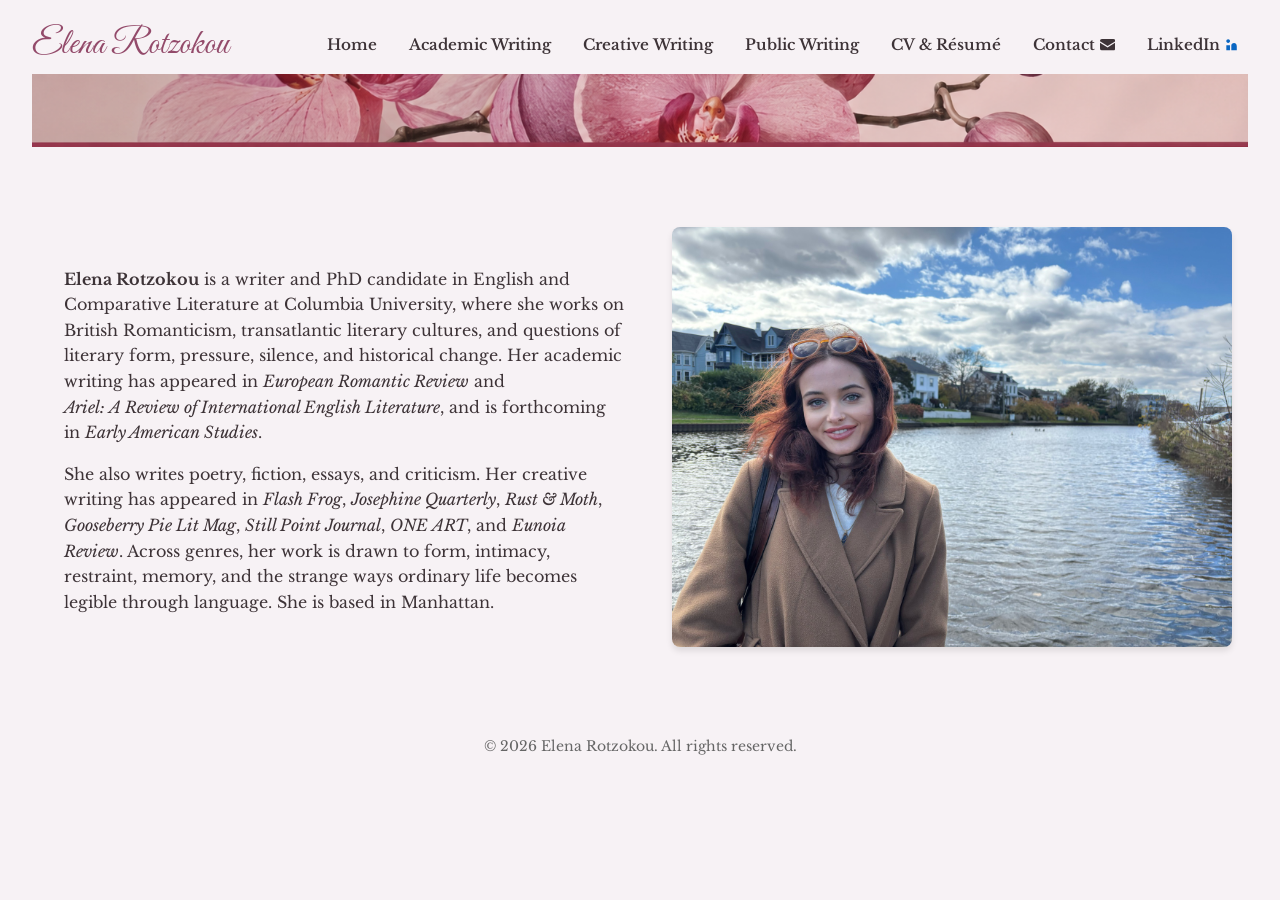
<file: index.html>
<!DOCTYPE html>
<html lang="en">
<head>
    <meta charset="UTF-8" />
    <meta name="viewport" content="width=device-width, initial-scale=1.0" />
    <title>Elena Rotzokou&nbsp;| Home</title>
    <link rel="stylesheet" href="style.css" />
</head>
<body>
    <header>
        <div class="brand">
            <a href="index.html">Elena Rotzokou</a>
        </div>
        <nav>
            <a href="index.html">Home</a>
            <a href="academic.html">Academic Writing</a>
            <a href="creative.html">Creative Writing</a>
            <a href="public.html">Public Writing</a>
            <a href="cv_resume.html">CV & Résumé</a>
            <a href="contact.html">Contact
                <svg class="icon contact-icon" viewBox="0 0 16 16" xmlns="http://www.w3.org/2000/svg"><path d="M0 4a2 2 0 012-2h12a2 2 0 012 2v0.5l-8 5-8-5V4z"/><path d="M0 6v6a2 2 0 002 2h12a2 2 0 002-2V6l-8 5-8-5z"/></svg>
            </a>
            <a href="https://www.linkedin.com/in/elena-rotzokou-7261281b7/" target="_blank" class="linkedin-link">LinkedIn
                <svg class="icon linkedin" viewBox="0 0 24 24" xmlns="http://www.w3.org/2000/svg"><path d="M4.98 3.5C3.34 3.5 2 4.84 2 6.5s1.34 3 2.98 3C6.62 9.5 8 8.16 8 6.5S6.62 3.5 4.98 3.5zM2.1 12.85V21h5.76v-8.15H2.1zm7.9 0V21h5.77v-4.67c0-2.58-2.92-2.41-2.92 0V21h5.76v-6.42c0-7.05-8.85-6.79-8.85 0z"/></svg>
            </a>
        </nav>
        <img class="divider" src="images/divider.png" alt="Decorative divider" />
    </header>
    <main>
        <section class="hero">
            <div class="hero-text">
                <p>
                    <strong>Elena Rotzokou</strong> is a writer and PhD candidate in
                    English and Comparative Literature at Columbia University, where she works on British Romanticism,
                    transatlantic literary cultures, and questions of literary form, pressure, silence, and historical
                    change. Her academic writing has appeared in
                    <em>European Romantic Review</em> and
                    <em>Ariel: A Review of International English Literature</em>, and is forthcoming in
                    <em>Early American Studies</em>.
                </p>
                <p>
                    She also writes poetry, fiction, essays, and criticism. Her creative writing has appeared in
                    <em>Flash Frog</em>, <em>Josephine Quarterly</em>, <em>Rust & Moth</em>, <em>Gooseberry Pie Lit Mag</em>,
                    <em>Still Point Journal</em>, <em>ONE ART</em>, and <em>Eunoia Review</em>. Across genres, her work is
                    drawn to form, intimacy, restraint, memory, and the strange ways ordinary life becomes
                    legible through language. She is based in Manhattan.
                </p>
            </div>
            <div class="hero-image">
                <img src="images/elena-photo.jpeg" alt="Portrait" />
            </div>
        </section>
    </main>
    <footer class="footer">
        © 2026 Elena Rotzokou. All rights reserved.
    </footer>
</body>
</html>
</file>
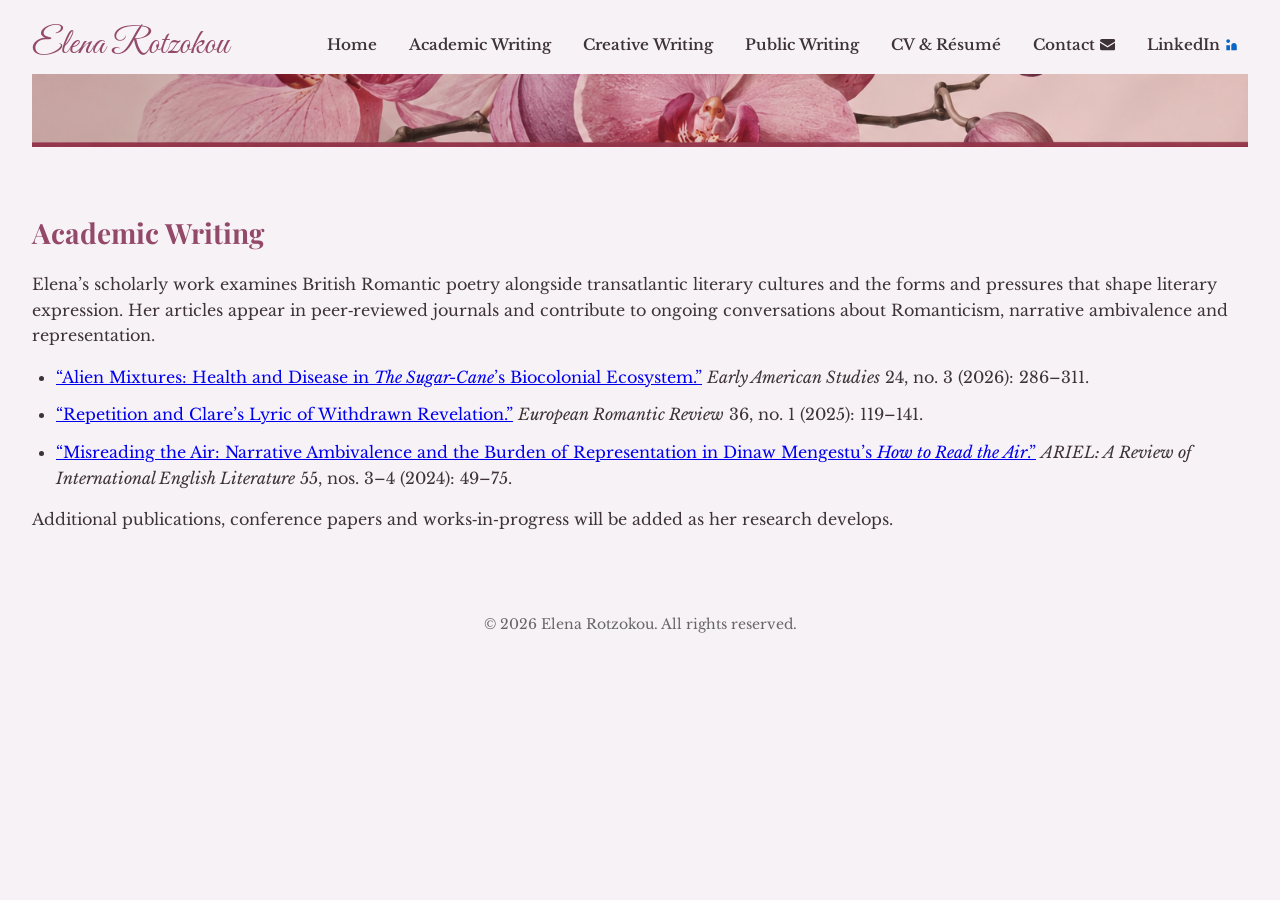
<file: academic.html>
<!DOCTYPE html>
<html lang="en">
<head>
    <meta charset="UTF-8" />
    <meta name="viewport" content="width=device-width, initial-scale=1.0" />
    <title>Elena Rotzokou | Academic Writing</title>
    <link rel="stylesheet" href="style.css" />
</head>
<body>
    <header>
        <div class="brand">
            <a href="index.html">Elena Rotzokou</a>
        </div>
        <nav>
            <a href="index.html">Home</a>
            <a href="academic.html">Academic Writing</a>
            <a href="creative.html">Creative Writing</a>
            <a href="public.html">Public Writing</a>
            <a href="cv_resume.html">CV & Résumé</a>
            <a href="contact.html">Contact
                <svg class="icon contact-icon" viewBox="0 0 16 16" xmlns="http://www.w3.org/2000/svg"><path d="M0 4a2 2 0 012-2h12a2 2 0 012 2v0.5l-8 5-8-5V4z"/><path d="M0 6v6a2 2 0 002 2h12a2 2 0 002-2V6l-8 5-8-5z"/></svg>
            </a>
            <a href="https://www.linkedin.com/in/elena-rotzokou-7261281b7/" target="_blank" class="linkedin-link">LinkedIn
                <svg class="icon linkedin" viewBox="0 0 24 24" xmlns="http://www.w3.org/2000/svg"><path d="M4.98 3.5C3.34 3.5 2 4.84 2 6.5s1.34 3 2.98 3C6.62 9.5 8 8.16 8 6.5S6.62 3.5 4.98 3.5zM2.1 12.85V21h5.76v-8.15H2.1zm7.9 0V21h5.77v-4.67c0-2.58-2.92-2.41-2.92 0V21h5.76v-6.42c0-7.05-8.85-6.79-8.85 0z"/></svg>
            </a>
        </nav>
        <img class="divider" src="images/divider.png" alt="Decorative divider" />
    </header>
    <main>
        <section class="section">
            <h2>Academic Writing</h2>
            <p>Elena’s scholarly work examines British Romantic poetry alongside transatlantic literary cultures and the forms and pressures that shape literary expression. Her articles appear in peer‑reviewed journals and contribute to ongoing conversations about Romanticism, narrative ambivalence and representation.</p>
            <ul>
                <li><a href="https://doi.org/10.1353/eam.2026.a997609" target="_blank">“Alien Mixtures: Health and Disease in <cite>The Sugar-Cane</cite>’s Biocolonial Ecosystem.”</a> <span><em>Early American Studies</em> 24, no. 3 (2026): 286–311.</span></li>
                <li><a href="https://doi.org/10.1080/10509585.2025.2454552" target="_blank">“Repetition and Clare’s Lyric of Withdrawn Revelation.”</a> <span><em>European Romantic Review</em> 36, no. 1 (2025): 119–141.</span></li>
                <li><a href="https://journalhosting.ucalgary.ca/index.php/ariel/article/view/75650" target="_blank">“Misreading the Air: Narrative Ambivalence and the Burden of Representation in Dinaw Mengestu’s <cite>How to Read the Air</cite>.”</a> <span><em>ARIEL: A Review of International English Literature</em> 55, nos. 3–4 (2024): 49–75.</span></li>
            </ul>
            <p>Additional publications, conference papers and works‑in‑progress will be added as her research develops.</p>
        </section>
    </main>
    <footer class="footer">
        © 2026 Elena Rotzokou. All rights reserved.
    </footer>
</body>
</html>
</file>
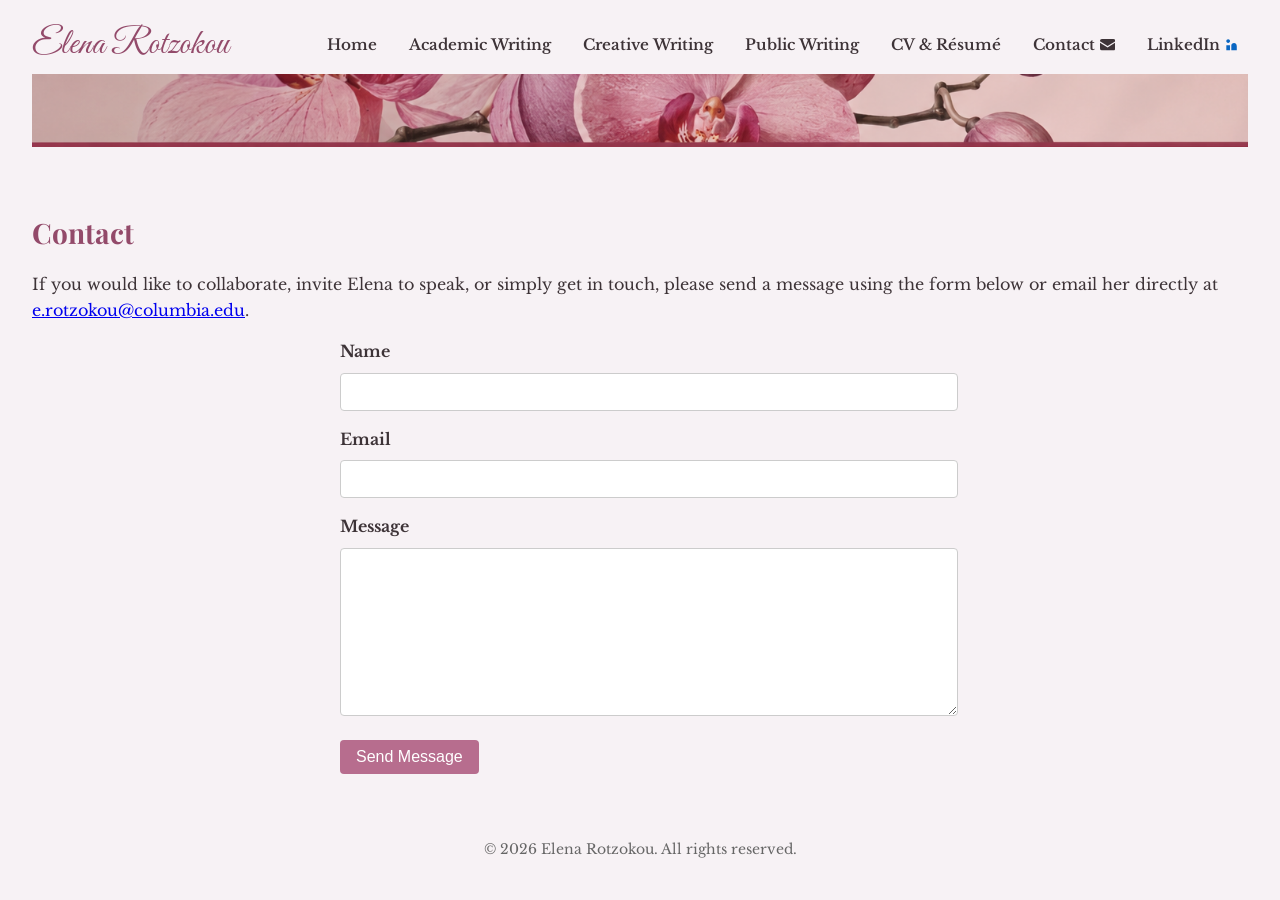
<file: contact.html>
<!DOCTYPE html>
<html lang="en">
<head>
    <meta charset="UTF-8" />
    <meta name="viewport" content="width=device-width, initial-scale=1.0" />
    <title>Elena Rotzokou | Contact</title>
    <link rel="stylesheet" href="style.css" />
</head>
<body>
    <header>
        <div class="brand">
            <a href="index.html">Elena Rotzokou</a>
        </div>
        <nav>
            <a href="index.html">Home</a>
            <a href="academic.html">Academic Writing</a>
            <a href="creative.html">Creative Writing</a>
            <a href="public.html">Public Writing</a>
            <a href="cv_resume.html">CV & Résumé</a>
            <a href="contact.html">Contact
                <svg class="icon contact-icon" viewBox="0 0 16 16" xmlns="http://www.w3.org/2000/svg"><path d="M0 4a2 2 0 012-2h12a2 2 0 012 2v0.5l-8 5-8-5V4z"/><path d="M0 6v6a2 2 0 002 2h12a2 2 0 002-2V6l-8 5-8-5z"/></svg>
            </a>
            <a href="https://www.linkedin.com/in/elena-rotzokou-7261281b7/" target="_blank">LinkedIn
                <svg class="icon linkedin" viewBox="0 0 24 24" xmlns="http://www.w3.org/2000/svg"><path d="M4.98 3.5C3.34 3.5 2 4.84 2 6.5s1.34 3 2.98 3C6.62 9.5 8 8.16 8 6.5S6.62 3.5 4.98 3.5zM2.1 12.85V21h5.76v-8.15H2.1zm7.9 0V21h5.77v-4.67c0-2.58-2.92-2.41-2.92 0V21h5.76v-6.42c0-7.05-8.85-6.79-8.85 0z"/></svg>
            </a>
        </nav>
        <img class="divider" src="images/divider.png" alt="Decorative divider" />
    </header>
    <main>
        <section class="section">
            <h2>Contact</h2>
            <p>If you would like to collaborate, invite Elena to speak, or simply get in touch, please send a message using the form below or email her directly at <a href="mailto:e.rotzokou@columbia.edu">e.rotzokou@columbia.edu</a>.</p>
            <form action="#" method="post">
                <label for="name">Name</label>
                <input type="text" id="name" name="name" required />

                <label for="email">Email</label>
                <input type="email" id="email" name="email" required />

                <label for="message">Message</label>
                <textarea id="message" name="message" required></textarea>

                <button type="submit">Send Message</button>
            </form>
        </section>
    </main>
    <footer class="footer">
        © 2026 Elena Rotzokou. All rights reserved.
    </footer>
</body>
</html>
</file>
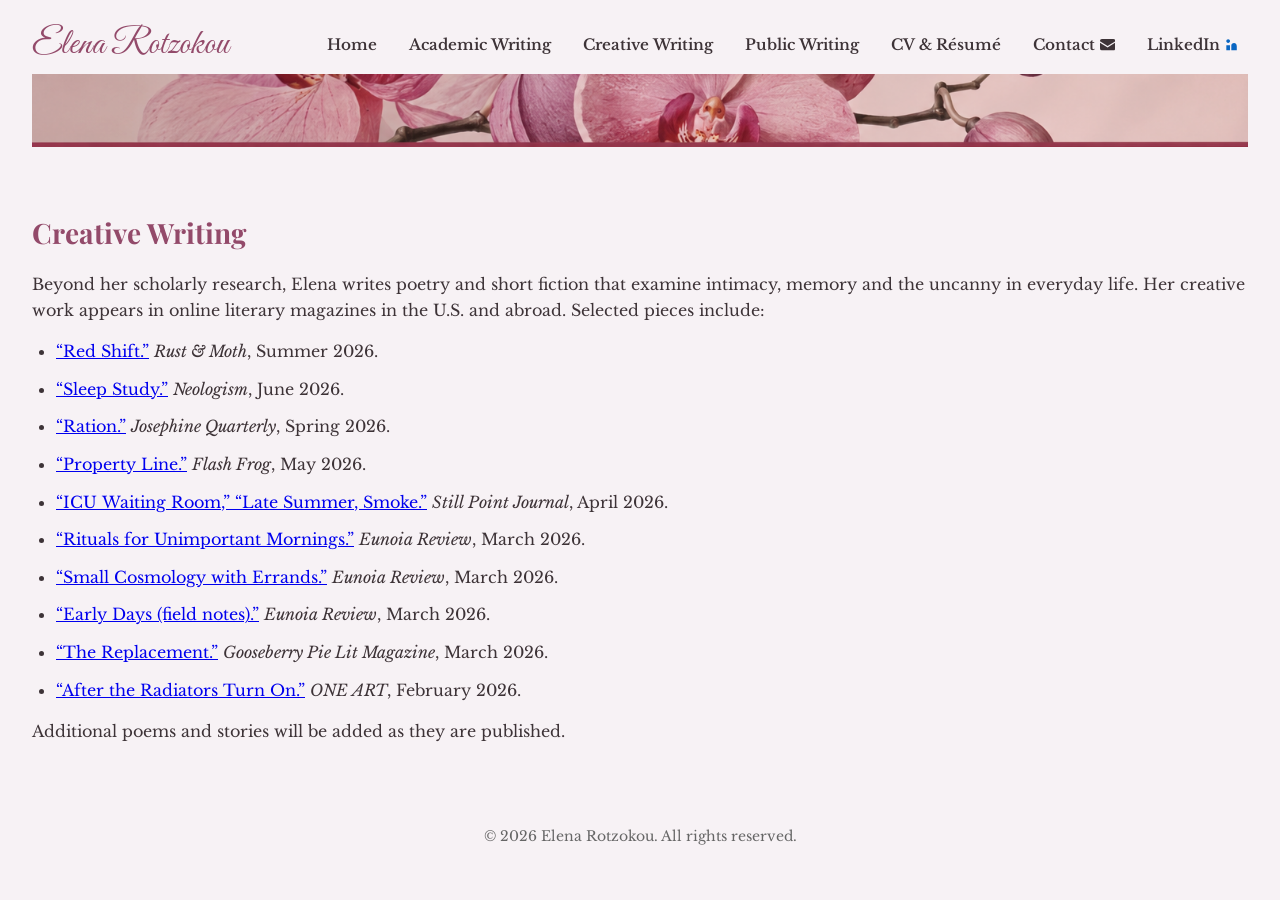
<file: creative.html>
<!DOCTYPE html>
<html lang="en">
<head>
    <meta charset="UTF-8" />
    <meta name="viewport" content="width=device-width, initial-scale=1.0" />
    <title>Elena Rotzokou | Creative Writing</title>
    <link rel="stylesheet" href="style.css" />
</head>
<body>
    <header>
        <div class="brand">
            <a href="index.html">Elena Rotzokou</a>
        </div>
        <nav>
            <a href="index.html">Home</a>
            <a href="academic.html">Academic Writing</a>
            <a href="creative.html">Creative Writing</a>
            <a href="public.html">Public Writing</a>
            <a href="cv_resume.html">CV & Résumé</a>
            <a href="contact.html">Contact
                <svg class="icon contact-icon" viewBox="0 0 16 16" xmlns="http://www.w3.org/2000/svg"><path d="M0 4a2 2 0 012-2h12a2 2 0 012 2v0.5l-8 5-8-5V4z"/><path d="M0 6v6a2 2 0 002 2h12a2 2 0 002-2V6l-8 5-8-5z"/></svg>
            </a>
            <a href="https://www.linkedin.com/in/elena-rotzokou-7261281b7/" target="_blank">LinkedIn
                <svg class="icon linkedin" viewBox="0 0 24 24" xmlns="http://www.w3.org/2000/svg"><path d="M4.98 3.5C3.34 3.5 2 4.84 2 6.5s1.34 3 2.98 3C6.62 9.5 8 8.16 8 6.5S6.62 3.5 4.98 3.5zM2.1 12.85V21h5.76v-8.15H2.1zm7.9 0V21h5.77v-4.67c0-2.58-2.92-2.41-2.92 0V21h5.76v-6.42c0-7.05-8.85-6.79-8.85 0z"/></svg>
            </a>
        </nav>
        <img class="divider" src="images/divider.png" alt="Decorative divider" />
    </header>
    <main>
        <section class="section">
            <h2>Creative Writing</h2>
            <p>Beyond her scholarly research, Elena writes poetry and short fiction that examine intimacy, memory and the uncanny in everyday life. Her creative work appears in online literary magazines in the U.S. and abroad. Selected pieces include:</p>
            <ul>
                <li><a href="https://rustandmoth.com/work/red-shift/" target="_blank">“Red Shift.”</a> <span><em>Rust &amp; Moth</em>, Summer 2026.</span></li>
                <li><a href="https://www.neologismpoetry.com/May-2026/#er" target="_blank">“Sleep Study.”</a> <span><em>Neologism</em>, June 2026.</span></li>
                <li><a href="https://www.josephinequarterly.com/elena-rotzokou" target="_blank">“Ration.”</a> <span><em>Josephine Quarterly</em>, Spring 2026.</span></li>
                <li><a href="https://flash-frog.com/2026/05/18/property-line-by-elena-rotzokou/" target="_blank">“Property Line.”</a> <span><em>Flash Frog</em>, May 2026.</span></li>
                <li><a href="https://www.stillpointldn.com/articles/elena-rotzokou-two-poems/" target="_blank">“ICU Waiting Room,” “Late Summer, Smoke.”</a> <span><em>Still Point Journal</em>, April 2026.</span></li>
                <li><a href="https://eunoiareview.wordpress.com/2026/03/12/rituals-for-unimportant-mornings/" target="_blank">“Rituals for Unimportant Mornings.”</a> <span><em>Eunoia Review</em>, March 2026.</span></li>
                <li><a href="https://eunoiareview.wordpress.com/2026/03/12/small-cosmology-with-errands/" target="_blank">“Small Cosmology with Errands.”</a> <span><em>Eunoia Review</em>, March 2026.</span></li>
                <li><a href="https://eunoiareview.wordpress.com/2026/03/12/early-days-field-notes/" target="_blank">“Early Days (field notes).”</a> <span><em>Eunoia Review</em>, March 2026.</span></li>
                <li><a href="https://gooseberry-pie.com/the-replacement/" target="_blank">“The Replacement.”</a> <span><em>Gooseberry Pie Lit Magazine</em>, March 2026.</span></li>
                <li><a href="https://oneartpoetry.com/2026/02/23/after-the-radiators-turn-on-by-elena-rotzokou/" target="_blank">“After the Radiators Turn On.”</a> <span><em>ONE ART</em>, February 2026.</span></li>
            </ul>
            <p>Additional poems and stories will be added as they are published.</p>
        </section>
    </main>
    <footer class="footer">
        © 2026 Elena Rotzokou. All rights reserved.
    </footer>
</body>
</html>
</file>
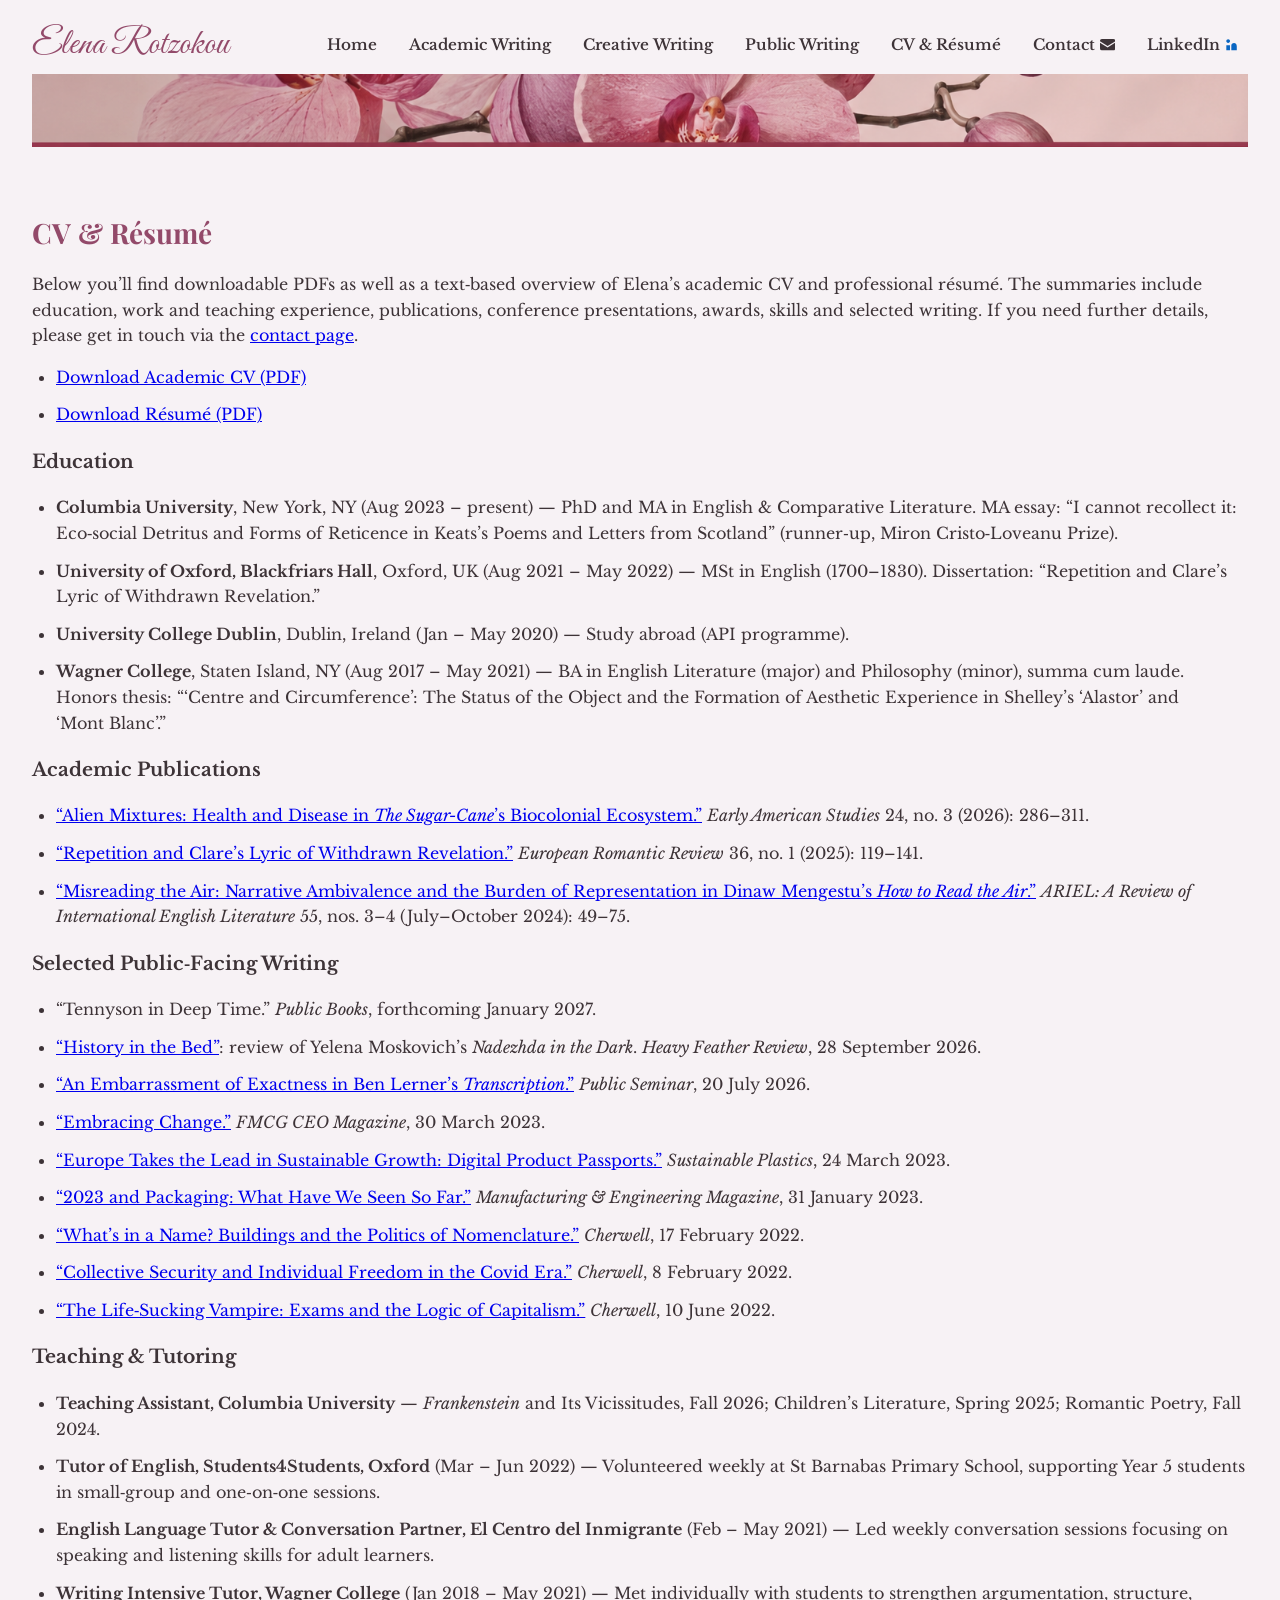
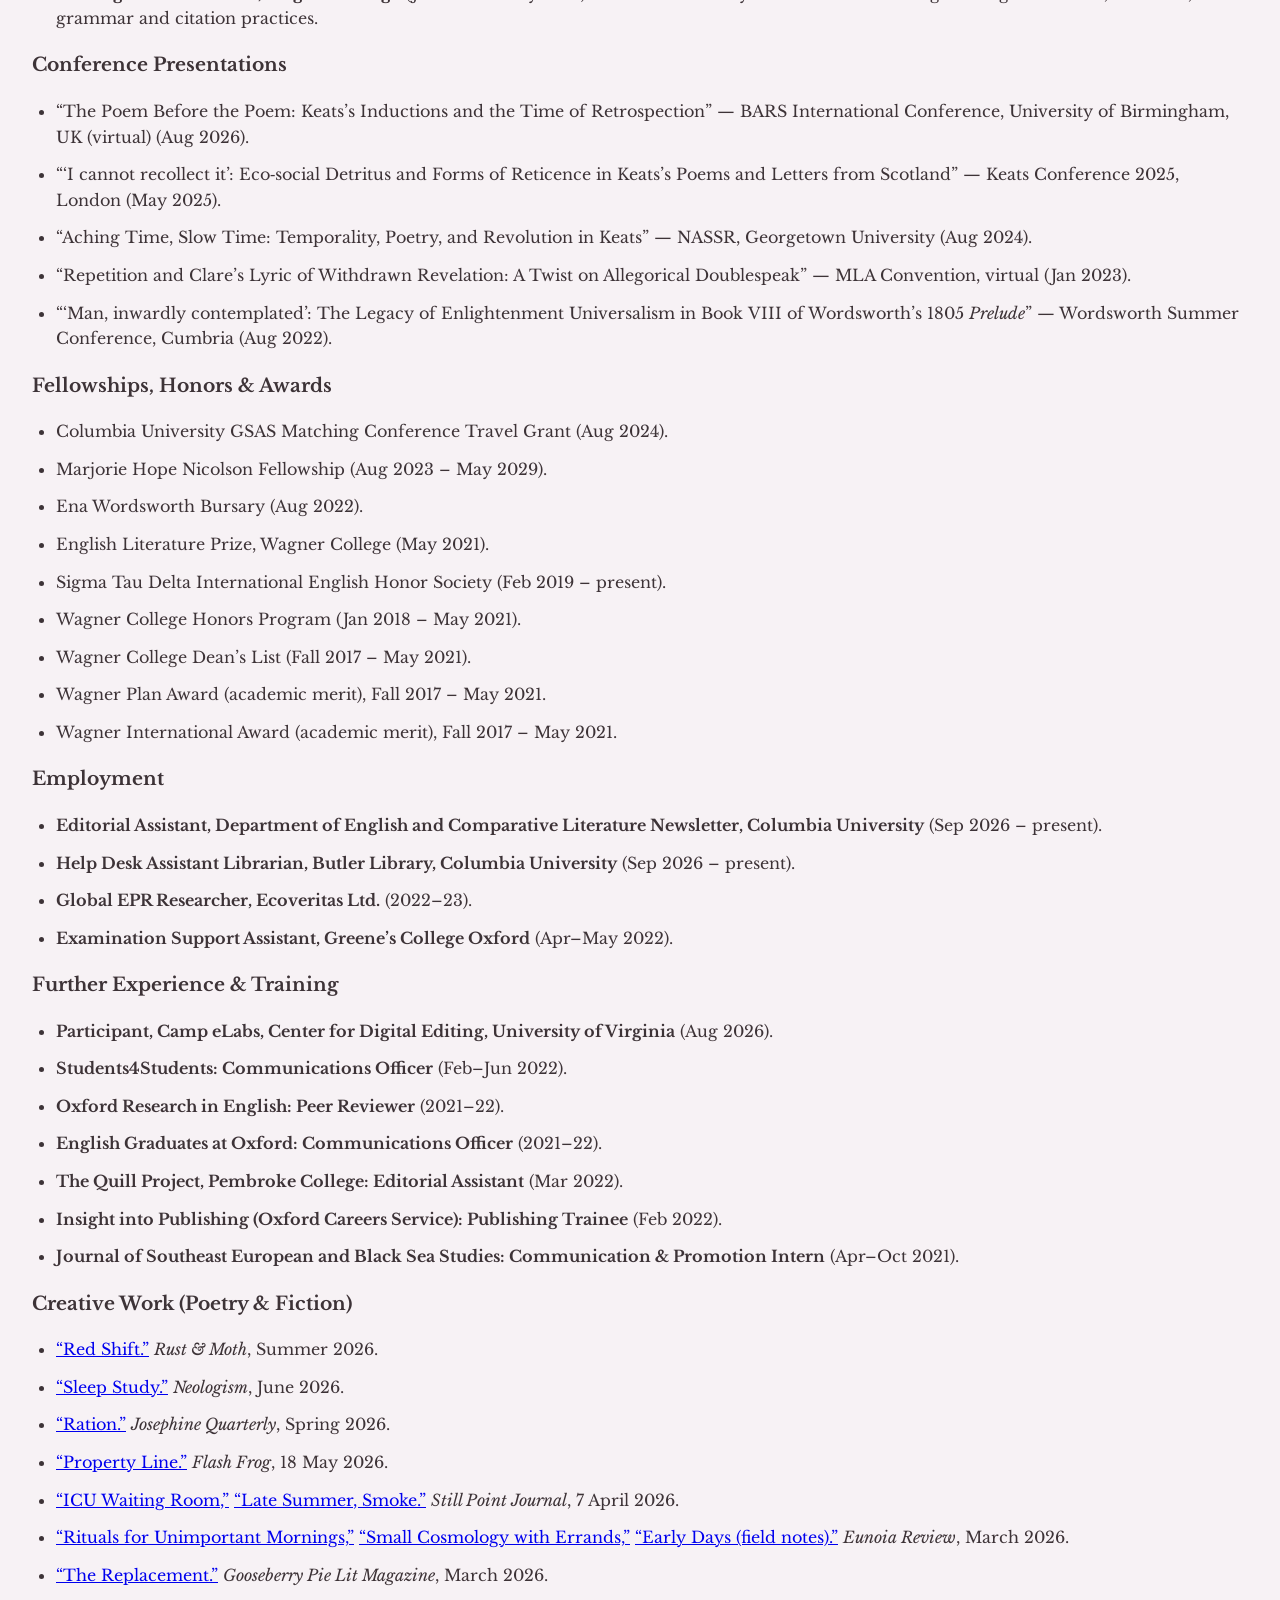
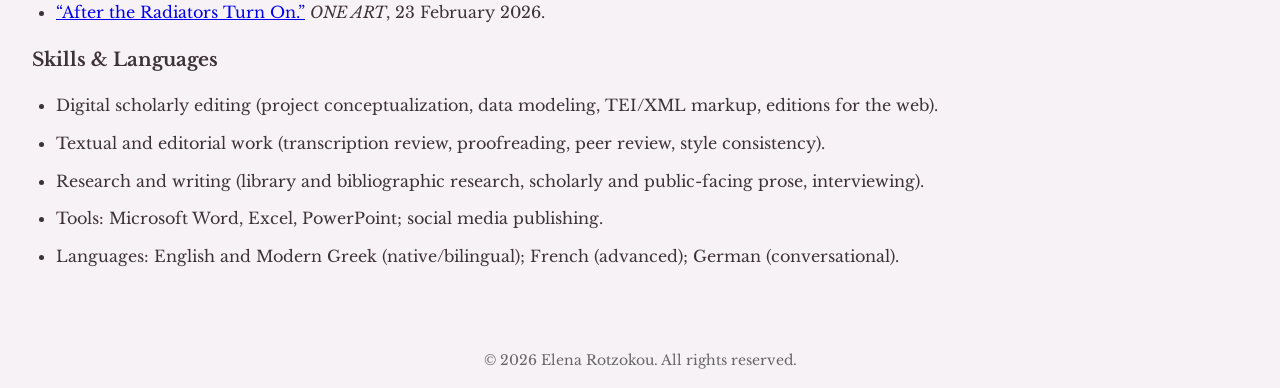
<file: cv_resume.html>
<!DOCTYPE html>
<html lang="en">
<head>
    <meta charset="UTF-8" />
    <meta name="viewport" content="width=device-width, initial-scale=1.0" />
    <title>Elena Rotzokou | CV &amp; Résumé</title>
    <link rel="stylesheet" href="style.css" />
</head>
<body>
    <header>
        <div class="brand">
            <a href="index.html">Elena Rotzokou</a>
        </div>
        <nav>
            <a href="index.html">Home</a>
            <a href="academic.html">Academic Writing</a>
            <a href="creative.html">Creative Writing</a>
            <a href="public.html">Public Writing</a>
            <a href="cv_resume.html">CV & Résumé</a>
            <a href="contact.html">Contact
                <svg class="icon contact-icon" viewBox="0 0 16 16" xmlns="http://www.w3.org/2000/svg"><path d="M0 4a2 2 0 012-2h12a2 2 0 012 2v0.5l-8 5-8-5V4z"/><path d="M0 6v6a2 2 0 002 2h12a2 2 0 002-2V6l-8 5-8-5z"/></svg>
            </a>
            <a href="https://www.linkedin.com/in/elena-rotzokou-7261281b7/" target="_blank">LinkedIn
                <svg class="icon linkedin" viewBox="0 0 24 24" xmlns="http://www.w3.org/2000/svg"><path d="M4.98 3.5C3.34 3.5 2 4.84 2 6.5s1.34 3 2.98 3C6.62 9.5 8 8.16 8 6.5S6.62 3.5 4.98 3.5zM2.1 12.85V21h5.76v-8.15H2.1zm7.9 0V21h5.77v-4.67c0-2.58-2.92-2.41-2.92 0V21h5.76v-6.42c0-7.05-8.85-6.79-8.85 0z"/></svg>
            </a>
        </nav>
        <img class="divider" src="images/divider.png" alt="Decorative divider" />
    </header>
    <main>
        <section class="section">
            <h2>CV & Résumé</h2>
            <p>Below you’ll find downloadable PDFs as well as a text‑based overview of Elena’s academic CV and professional résumé. The summaries include education, work and teaching experience, publications, conference presentations, awards, skills and selected writing. If you need further details, please get in touch via the <a href="contact.html">contact page</a>.</p>

            <ul>
                <li><a href="files/elena_cv.pdf" target="_blank">Download Academic CV (PDF)</a></li>
                <li><a href="files/elena_resume.pdf" target="_blank">Download Résumé (PDF)</a></li>
            </ul>

            <h3>Education</h3>
            <ul>
                <li><strong>Columbia University</strong>, New York, NY (Aug 2023 – present) — PhD and MA in English & Comparative Literature. MA essay: “I cannot recollect it: Eco‑social Detritus and Forms of Reticence in Keats’s Poems and Letters from Scotland” (runner‑up, Miron Cristo‑Loveanu Prize).</li>
                <li><strong>University of Oxford, Blackfriars Hall</strong>, Oxford, UK (Aug 2021 – May 2022) — MSt in English (1700–1830). Dissertation: “Repetition and Clare’s Lyric of Withdrawn Revelation.”</li>
                <li><strong>University College Dublin</strong>, Dublin, Ireland (Jan – May 2020) — Study abroad (API programme).</li>
                <li><strong>Wagner College</strong>, Staten Island, NY (Aug 2017 – May 2021) — BA in English Literature (major) and Philosophy (minor), summa cum laude. Honors thesis: “‘Centre and Circumference’: The Status of the Object and the Formation of Aesthetic Experience in Shelley’s ‘Alastor’ and ‘Mont Blanc’.”</li>
            </ul>

            <h3>Academic Publications</h3>
            <ul>
                <li><a href="https://doi.org/10.1353/eam.2026.a997609" target="_blank">“Alien Mixtures: Health and Disease in <cite>The Sugar-Cane</cite>’s Biocolonial Ecosystem.”</a> <em>Early American Studies</em> 24, no. 3 (2026): 286–311.</li>
                <li><a href="https://doi.org/10.1080/10509585.2025.2454552" target="_blank">“Repetition and Clare’s Lyric of Withdrawn Revelation.”</a> <em>European Romantic Review</em> 36, no. 1 (2025): 119–141.</li>
                <li><a href="https://journalhosting.ucalgary.ca/index.php/ariel/article/view/75650" target="_blank">“Misreading the Air: Narrative Ambivalence and the Burden of Representation in Dinaw Mengestu’s <cite>How to Read the Air</cite>.”</a> <em>ARIEL: A Review of International English Literature</em> 55, nos. 3–4 (July–October 2024): 49–75.</li>
            </ul>

            <h3>Selected Public‑Facing Writing</h3>
            <ul>
                <li>“Tennyson in Deep Time.” <em>Public Books</em>, forthcoming January 2027.</li>
                <li><a href="https://heavyfeatherreview.org/2026/09/28/nadezhda-in-the-dark/" target="_blank">“History in the Bed”</a>: review of Yelena Moskovich’s <cite>Nadezhda in the Dark</cite>. <em>Heavy Feather Review</em>, 28 September 2026.</li>
                <li><a href="https://publicseminar.org/2026/07/transcription-review/" target="_blank">“An Embarrassment of Exactness in Ben Lerner’s <cite>Transcription</cite>.”</a> <em>Public Seminar</em>, 20 July 2026.</li>
                <li><a href="https://fmcgceo.com" target="_blank">“Embracing Change.”</a> <em>FMCG CEO Magazine</em>, 30 March 2023.</li>
                <li><a href="https://www.plasticsnews.com/news/europe-takes-lead-sustainable-growth-digital-product-passports/" target="_blank">“Europe Takes the Lead in Sustainable Growth: Digital Product Passports.”</a> <em>Sustainable Plastics</em>, 24 March 2023.</li>
                <li><a href="https://memuknews.com/sustainability/waste-management/2023-and-packaging-what-have-we-seen-so-far/" target="_blank">“2023 and Packaging: What Have We Seen So Far.”</a> <em>Manufacturing & Engineering Magazine</em>, 31 January 2023.</li>
                <li><a href="https://cherwell.org/2022/02/17/feature-names/" target="_blank">“What’s in a Name? Buildings and the Politics of Nomenclature.”</a> <em>Cherwell</em>, 17 February 2022.</li>
                <li><a href="https://cherwell.org/2022/02/08/collective-security-and-individual-freedom/" target="_blank">“Collective Security and Individual Freedom in the Covid Era.”</a> <em>Cherwell</em>, 8 February 2022.</li>
                <li><a href="https://cherwell.org/2022/06/10/the-life-sucking-vampire-exams-and-the-logic-of-capitalism/" target="_blank">“The Life‑Sucking Vampire: Exams and the Logic of Capitalism.”</a> <em>Cherwell</em>, 10 June 2022.</li>
            </ul>

            <h3>Teaching & Tutoring</h3>
            <ul>
                <li><strong>Teaching Assistant, Columbia University</strong> — <cite>Frankenstein</cite> and Its Vicissitudes, Fall 2026; Children’s Literature, Spring 2025; Romantic Poetry, Fall 2024.</li>
                <li><strong>Tutor of English, Students4Students, Oxford</strong> (Mar – Jun 2022) — Volunteered weekly at St Barnabas Primary School, supporting Year 5 students in small‑group and one‑on‑one sessions.</li>
                <li><strong>English Language Tutor & Conversation Partner, El Centro del Inmigrante</strong> (Feb – May 2021) — Led weekly conversation sessions focusing on speaking and listening skills for adult learners.</li>
                <li><strong>Writing Intensive Tutor, Wagner College</strong> (Jan 2018 – May 2021) — Met individually with students to strengthen argumentation, structure, grammar and citation practices.</li>
            </ul>

            <h3>Conference Presentations</h3>
            <ul>
                <li>“The Poem Before the Poem: Keats’s Inductions and the Time of Retrospection” — BARS International Conference, University of Birmingham, UK (virtual) (Aug 2026).</li>
                <li>“‘I cannot recollect it’: Eco‑social Detritus and Forms of Reticence in Keats’s Poems and Letters from Scotland” — Keats Conference 2025, London (May 2025).</li>
                <li>“Aching Time, Slow Time: Temporality, Poetry, and Revolution in Keats” — NASSR, Georgetown University (Aug 2024).</li>
                <li>“Repetition and Clare’s Lyric of Withdrawn Revelation: A Twist on Allegorical Doublespeak” — MLA Convention, virtual (Jan 2023).</li>
                <li>“‘Man, inwardly contemplated’: The Legacy of Enlightenment Universalism in Book VIII of Wordsworth’s 1805 <em>Prelude</em>” — Wordsworth Summer Conference, Cumbria (Aug 2022).</li>
            </ul>

            <h3>Fellowships, Honors &amp; Awards</h3>
            <ul>
                <li>Columbia University GSAS Matching Conference Travel Grant (Aug 2024).</li>
                <li>Marjorie Hope Nicolson Fellowship (Aug 2023 – May 2029).</li>
                <li>Ena Wordsworth Bursary (Aug 2022).</li>
                <li>English Literature Prize, Wagner College (May 2021).</li>
                <li>Sigma Tau Delta International English Honor Society (Feb 2019 – present).</li>
                <li>Wagner College Honors Program (Jan 2018 – May 2021).</li>
                <li>Wagner College Dean’s List (Fall 2017 – May 2021).</li>
                <li>Wagner Plan Award (academic merit), Fall 2017 – May 2021.</li>
                <li>Wagner International Award (academic merit), Fall 2017 – May 2021.</li>
            </ul>

            <h3>Employment</h3>
            <ul>
                <li><strong>Editorial Assistant, Department of English and Comparative Literature Newsletter, Columbia University</strong> (Sep 2026 – present).</li>
                <li><strong>Help Desk Assistant Librarian, Butler Library, Columbia University</strong> (Sep 2026 – present).</li>
                <li><strong>Global EPR Researcher, Ecoveritas Ltd.</strong> (2022–23).</li>
                <li><strong>Examination Support Assistant, Greene’s College Oxford</strong> (Apr–May 2022).</li>
            </ul>

            <h3>Further Experience &amp; Training</h3>
            <ul>
                <li><strong>Participant, Camp eLabs, Center for Digital Editing, University of Virginia</strong> (Aug 2026).</li>
                <li><strong>Students4Students: Communications Officer</strong> (Feb–Jun 2022).</li>
                <li><strong>Oxford Research in English: Peer Reviewer</strong> (2021–22).</li>
                <li><strong>English Graduates at Oxford: Communications Officer</strong> (2021–22).</li>
                <li><strong>The Quill Project, Pembroke College: Editorial Assistant</strong> (Mar 2022).</li>
                <li><strong>Insight into Publishing (Oxford Careers Service): Publishing Trainee</strong> (Feb 2022).</li>
                <li><strong>Journal of Southeast European and Black Sea Studies: Communication &amp; Promotion Intern</strong> (Apr–Oct 2021).</li>
            </ul>

            <h3>Creative Work (Poetry &amp; Fiction)</h3>
            <ul>
                <li><a href="https://rustandmoth.com/work/red-shift/" target="_blank">“Red Shift.”</a> <em>Rust &amp; Moth</em>, Summer 2026.</li>
                <li><a href="https://www.neologismpoetry.com/May-2026/#er" target="_blank">“Sleep Study.”</a> <em>Neologism</em>, June 2026.</li>
                <li><a href="https://www.josephinequarterly.com/elena-rotzokou" target="_blank">“Ration.”</a> <em>Josephine Quarterly</em>, Spring 2026.</li>
                <li><a href="https://flash-frog.com/2026/05/18/property-line-by-elena-rotzokou/" target="_blank">“Property Line.”</a> <em>Flash Frog</em>, 18 May 2026.</li>
                <li><a href="https://www.stillpointldn.com/articles/elena-rotzokou-two-poems/" target="_blank">“ICU Waiting Room,”</a> <a href="https://www.stillpointldn.com/articles/elena-rotzokou-two-poems/" target="_blank">“Late Summer, Smoke.”</a> <em>Still Point Journal</em>, 7 April 2026.</li>
                <li><a href="https://eunoiareview.wordpress.com/2026/03/12/rituals-for-unimportant-mornings/" target="_blank">“Rituals for Unimportant Mornings,”</a> <a href="https://eunoiareview.wordpress.com/2026/03/12/small-cosmology-with-errands/" target="_blank">“Small Cosmology with Errands,”</a> <a href="https://eunoiareview.wordpress.com/2026/03/12/early-days-field-notes/" target="_blank">“Early Days (field notes).”</a> <em>Eunoia Review</em>, March 2026.</li>
                <li><a href="https://gooseberry-pie.com/the-replacement/" target="_blank">“The Replacement.”</a> <em>Gooseberry Pie Lit Magazine</em>, March 2026.</li>
                <li><a href="https://oneartpoetry.com/2026/02/23/after-the-radiators-turn-on-by-elena-rotzokou/" target="_blank">“After the Radiators Turn On.”</a> <em>ONE ART</em>, 23 February 2026.</li>
            </ul>

            <h3>Skills & Languages</h3>
            <ul>
                <li>Digital scholarly editing (project conceptualization, data modeling, TEI/XML markup, editions for the web).</li>
                <li>Textual and editorial work (transcription review, proofreading, peer review, style consistency).</li>
                <li>Research and writing (library and bibliographic research, scholarly and public-facing prose, interviewing).</li>
                <li>Tools: Microsoft Word, Excel, PowerPoint; social media publishing.</li>
                <li>Languages: English and Modern Greek (native/bilingual); French (advanced); German (conversational).</li>
            </ul>
        </section>
    </main>
    <footer class="footer">
        © 2026 Elena Rotzokou. All rights reserved.
    </footer>
</body>
</html>
</file>
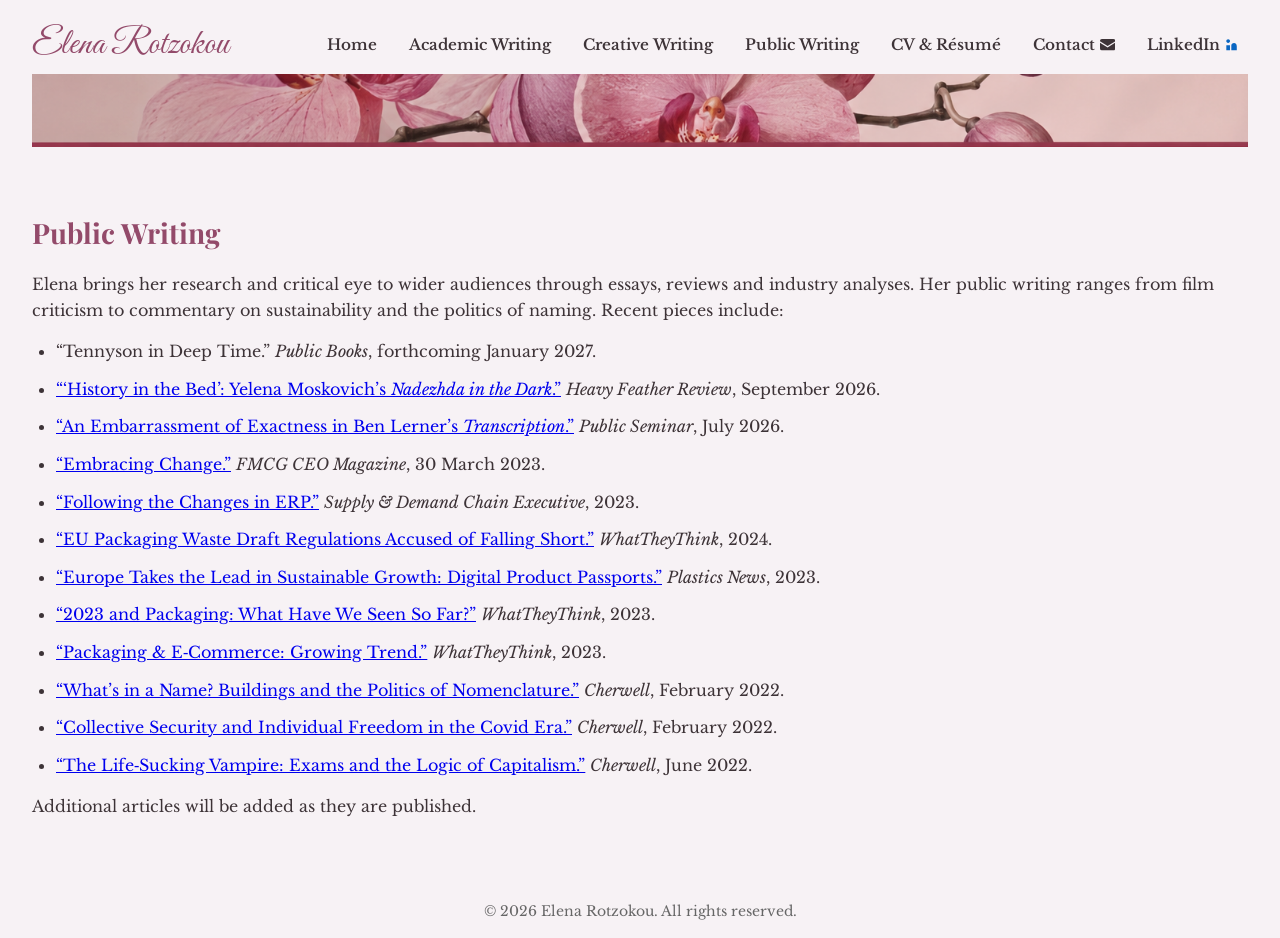
<file: public.html>
<!DOCTYPE html>
<html lang="en">
<head>
    <meta charset="UTF-8" />
    <meta name="viewport" content="width=device-width, initial-scale=1.0" />
    <title>Elena Rotzokou | Public Writing</title>
    <link rel="stylesheet" href="style.css" />
</head>
<body>
    <header>
        <div class="brand">
            <a href="index.html">Elena Rotzokou</a>
        </div>
        <nav>
            <a href="index.html">Home</a>
            <a href="academic.html">Academic Writing</a>
            <a href="creative.html">Creative Writing</a>
            <a href="public.html">Public Writing</a>
            <a href="cv_resume.html">CV & Résumé</a>
            <a href="contact.html">Contact
                <svg class="icon contact-icon" viewBox="0 0 16 16" xmlns="http://www.w3.org/2000/svg"><path d="M0 4a2 2 0 012-2h12a2 2 0 012 2v0.5l-8 5-8-5V4z"/><path d="M0 6v6a2 2 0 002 2h12a2 2 0 002-2V6l-8 5-8-5z"/></svg>
            </a>
            <a href="https://www.linkedin.com/in/elena-rotzokou-7261281b7/" target="_blank">LinkedIn
                <svg class="icon linkedin" viewBox="0 0 24 24" xmlns="http://www.w3.org/2000/svg"><path d="M4.98 3.5C3.34 3.5 2 4.84 2 6.5s1.34 3 2.98 3C6.62 9.5 8 8.16 8 6.5S6.62 3.5 4.98 3.5zM2.1 12.85V21h5.76v-8.15H2.1zm7.9 0V21h5.77v-4.67c0-2.58-2.92-2.41-2.92 0V21h5.76v-6.42c0-7.05-8.85-6.79-8.85 0z"/></svg>
            </a>
        </nav>
        <img class="divider" src="images/divider.png" alt="Decorative divider" />
    </header>
    <main>
        <section class="section">
            <h2>Public Writing</h2>
            <p>Elena brings her research and critical eye to wider audiences through essays, reviews and industry analyses. Her public writing ranges from film criticism to commentary on sustainability and the politics of naming. Recent pieces include:</p>
            <ul>
                <li>“Tennyson in Deep Time.” <span><em>Public Books</em>, forthcoming January 2027.</span></li>
                <li><a href="https://heavyfeatherreview.org/2026/09/28/nadezhda-in-the-dark/" target="_blank">“‘History in the Bed’: Yelena Moskovich’s <cite>Nadezhda in the Dark</cite>.”</a> <span><em>Heavy Feather Review</em>, September 2026.</span></li>
                <li><a href="https://publicseminar.org/2026/07/transcription-review/" target="_blank">“An Embarrassment of Exactness in Ben Lerner’s <cite>Transcription</cite>.”</a> <span><em>Public Seminar</em>, July 2026.</span></li>
                <li><a href="https://fmcgceo.com" target="_blank">“Embracing Change.”</a> <span><em>FMCG CEO Magazine</em>, 30 March 2023.</span></li>
                <li><a href="https://www.sdcexec.com/safety-security/regulations/article/22863715/ecoveritas-following-the-changes-in-erp" target="_blank">“Following the Changes in ERP.”</a> <span><em>Supply & Demand Chain Executive</em>, 2023.</span></li>
                <li><a href="https://whattheythink.com/news/115231-eu-packaging-packaging-waste-draft-regulations-accused-falling-short-uniform-policymaking-regarding-ecommerce/" target="_blank">“EU Packaging Waste Draft Regulations Accused of Falling Short.”</a> <span><em>WhatTheyThink</em>, 2024.</span></li>
                <li><a href="https://www.plasticsnews.com/news/europe-takes-lead-sustainable-growth-digital-product-passports/" target="_blank">“Europe Takes the Lead in Sustainable Growth: Digital Product Passports.”</a> <span><em>Plastics News</em>, 2023.</span></li>
                <li><a href="https://whattheythink.com/news/113568-2023-packaging-what-has-ecoveritas-seen-so-far/" target="_blank">“2023 and Packaging: What Have We Seen So Far?”</a> <span><em>WhatTheyThink</em>, 2023.</span></li>
                <li><a href="https://whattheythink.com/news/112379-packaging-e-commerce-growing-trend/" target="_blank">“Packaging & E‑Commerce: Growing Trend.”</a> <span><em>WhatTheyThink</em>, 2023.</span></li>
                <li><a href="https://cherwell.org/2022/02/17/feature-names/" target="_blank">“What’s in a Name? Buildings and the Politics of Nomenclature.”</a> <span><em>Cherwell</em>, February 2022.</span></li>
                <li><a href="https://cherwell.org/2022/02/08/collective-security-and-individual-freedom/" target="_blank">“Collective Security and Individual Freedom in the Covid Era.”</a> <span><em>Cherwell</em>, February 2022.</span></li>
                <li><a href="https://cherwell.org/2022/06/10/the-life-sucking-vampire-exams-and-the-logic-of-capitalism/" target="_blank">“The Life‑Sucking Vampire: Exams and the Logic of Capitalism.”</a> <span><em>Cherwell</em>, June 2022.</span></li>
            </ul>
            <p>Additional articles will be added as they are published.</p>
        </section>
    </main>
    <footer class="footer">
        © 2026 Elena Rotzokou. All rights reserved.
    </footer>
</body>
</html>
</file>
<file: style.css>
/*
 * Global styles for Elena Rotzokou’s website
 *
 * This stylesheet defines the overall look and feel of the
 * site. It imports a cursive script for the name/logo and a
 * classic serif for body copy, then applies consistent margins,
 * colours and spacing across the various pages. The palette
 * and typography are inspired by the clean, elegant design of
 * the reference site.
 */

@import url('https://fonts.googleapis.com/css2?family=Great+Vibes&family=Libre+Baskerville:wght@400;700&family=Playfair+Display:wght@700&display=swap');

/*
 * Colour palette
 *
 * To give the site a more polished, feminine feel without veering into
 * saccharine pink, we define a set of CSS variables for the background,
 * text and accent colours. The base background is a very light blush
 * that complements Elena’s portrait, while the accent tones draw from
 * dusty rose and deep plum. These variables make it easy to adjust the
 * palette later without hunting through the stylesheet.
 */

:root {
    --bg-colour: #f7f2f5;        /* light blush background */
    --text-colour: #3d3337;      /* dark plum‑brown for text */
    --accent-colour: #b76d8e;    /* dusty rose for links/buttons */
    --accent-hover: #a05476;     /* slightly deeper rose for hover states */
    --brand-colour: #934a6a;     /* deep rose for the logo */
    --muted-text: #666;          /* muted grey for footers and secondary text */
}

html, body {
    margin: 0;
    padding: 0;
    font-family: 'Libre Baskerville', serif;
    background-color: var(--bg-colour);
    color: var(--text-colour);
    line-height: 1.6;
}

/* Header containing the brand and navigation */
header {
    display: flex;
    justify-content: space-between;
    align-items: center;
    padding: 1rem 2rem;
    background-color: transparent;
    flex-wrap: wrap;
}

/* Cursive logo/brand in the top-left corner */
.brand a {
    font-family: 'Great Vibes', cursive;
    font-size: 2.25rem;
    text-decoration: none;
    color: var(--brand-colour);
}

/* Navigation links aligned to the right */
nav {
    display: flex;
    flex-wrap: wrap;
    gap: 1rem;
    align-items: center;
}

nav a {
    text-decoration: none;
    font-weight: 600;
    color: var(--text-colour);
    padding: 0.25rem 0.5rem;
    border-radius: 4px;
    transition: background-color 0.2s ease, color 0.2s ease;
    font-size: 0.95rem;
    display: flex;
    align-items: center;
}

nav a:hover {
    background-color: var(--accent-hover);
    color: #fff;
}

/* Icons in the navigation: scale to match text height */
.icon {
    height: 1em;
    width: 1em;
    margin-left: 0.3rem;
    fill: currentColor;
    flex-shrink: 0;
}

/* Hero section on the home page */
.hero {
    display: flex;
    flex-wrap: wrap;
    align-items: center;
    justify-content: center;
    padding: 3rem 2rem;
    background-color: var(--bg-colour);
}

.hero-image {
    flex: 1 1 300px;
    text-align: center;
    padding: 1rem;
}

.hero-image img {
    max-width: 100%;
    height: auto;
    border-radius: 8px;
    box-shadow: 0 4px 6px rgba(0, 0, 0, 0.1);
}

.hero-text {
    flex: 1 1 300px;
    padding: 1rem 2rem;
}

h1, h2 {
    font-family: 'Playfair Display', serif;
    margin-top: 0;
    color: var(--brand-colour);
}

h1 {
    font-size: 2rem;
}

h2 {
    font-size: 1.75rem;
    margin-bottom: 1rem;
}

/* Generic section styling for interior pages */
.section {
    padding: 3rem 2rem;
}

.section p {
    margin-bottom: 1rem;
}

.section ul {
    list-style-type: disc;
    padding-left: 1.5rem;
    margin-top: 0.5rem;
}

.section li {
    margin-bottom: 0.75rem;
}

/* Contact form styling */
form {
    max-width: 600px;
    margin: 0 auto;
}

form label {
    display: block;
    margin-bottom: 0.5rem;
    font-weight: bold;
}

form input[type="text"],
form input[type="email"],
form textarea {
    width: 100%;
    padding: 0.5rem;
    margin-bottom: 1rem;
    border: 1px solid #ccc;
    border-radius: 4px;
    font-family: 'Libre Baskerville', serif;
    font-size: 1rem;
}

form textarea {
    min-height: 150px;
    resize: vertical;
}

form button {
    display: inline-block;
    background-color: var(--accent-colour);
    color: #fff;
    border: none;
    padding: 0.5rem 1rem;
    border-radius: 4px;
    font-size: 1rem;
    cursor: pointer;
    transition: background-color 0.2s ease;
}

form button:hover {
    background-color: var(--accent-hover);
}

/* Footer styling */
.footer {
    text-align: center;
    padding: 1rem;
    background-color: transparent;
    font-size: 0.875rem;
    color: var(--muted-text);
}

/* Responsive adjustments */
@media (max-width: 768px) {
    header {
        flex-direction: column;
        align-items: flex-start;
    }

    nav {
        margin-top: 0.5rem;
    }

    .hero {
        flex-direction: column;
    }

    .hero-text, .hero-image {
        flex: 1 1 100%;
        padding: 1rem 0;
    }

    nav a {
        font-size: 0.9rem;
        padding: 0.25rem;
    }
}

/*
 * Decorative divider image
 *
 * An orchid‑themed banner is used beneath the navigation on every page to
 * visually separate the header from the main content. Treat it like any
 * other responsive image: set the width to 100% so it scales across
 * screen sizes and remove default margins. The divider is inserted via
 * <img class="divider" src="images/divider.png" /> in each page.
 */
img.divider {
    display: block;
    width: 100%;
    height: auto;
    margin: 0;
    padding: 0;
}

/*
 * LinkedIn branding
 *
 * The LinkedIn SVG icon uses the `linkedin` class so its fill colour can
 * match the official LinkedIn blue. Keeping the colour here instead of
 * inline makes it easy to adjust if the branding changes later.
 */
.linkedin {
    fill: #0A66C2;
}
</file>
